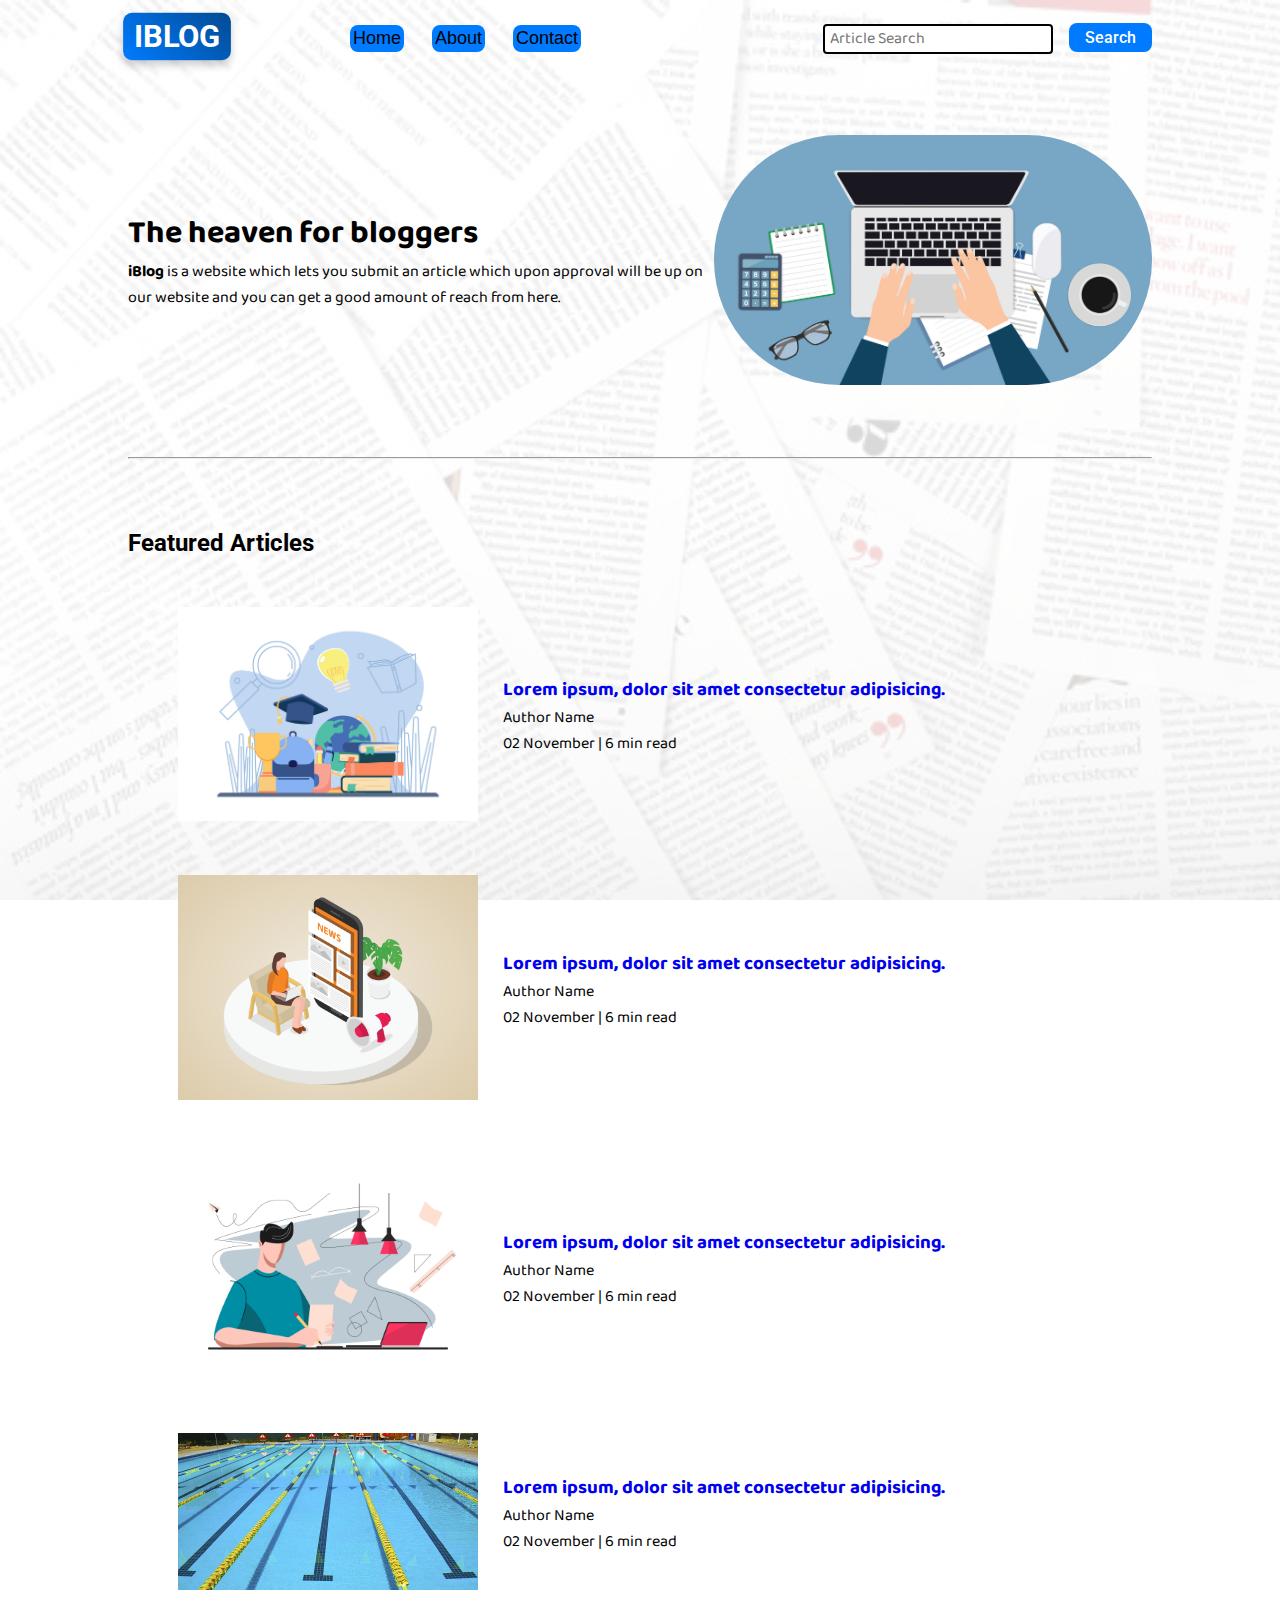
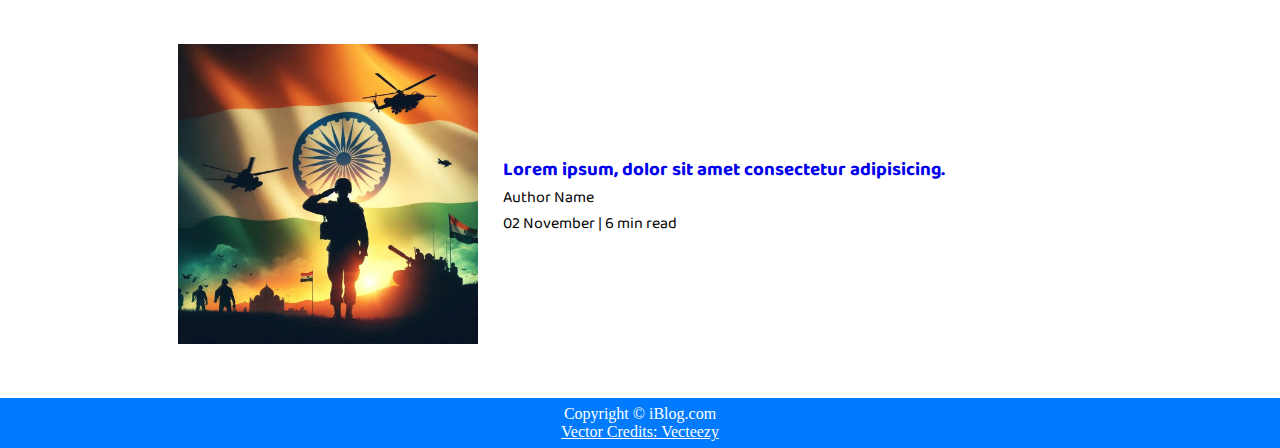
<file: index.html>
<!DOCTYPE html>
<html lang="en">
<head>
    <meta charset="UTF-8">
    <meta name="viewport" content="width=device-width, initial-scale=1.0">
    <link rel="stylesheet" href="css/utils.css">
    <link rel="stylesheet" href="css/style.css">
    <link rel="stylesheet" href="css/mobile.css">
    <title>iBlog</title>
</head>
<body>
    <nav class="navigation max-width-1 m-auto">
        <div class="nav-left">
            <a href="./index.html">
                <span><strong>iBlog</strong></span>
            </a>
            <ul>
                <li><a href="./index.html">Home</a></li>
                <li><a href="./about.html">About</a></li>
                <li><a href="./contact.html">Contact</a></li>
            </ul>
        </div>
        <div class="nav-right">
            <form action="./search.html" method="get">
                <input class="form-input"  type="text" name="query" placeholder="Article Search">
                <button class="btn">Search</button>
            </form>
        </div>
    </nav>

    <!-- --------------------------------- -->
    <div class="content max-width-1 m-auto">
        <div class="content-left">
            <h1>The heaven for bloggers</h1>
            <p><b>iBlog</b> is a website which lets you submit an article which upon approval will be up on our website and you can get a good amount of reach from here.</p>
        </div>
        <div class="content-right">
            <img src="img/home.jpg" alt="iBlog">
        </div>
    </div>
    <div class="max-width-1 m-auto"><hr></div>
    <div class="home max-width-1 m-auto font2">
        <h2>Featured Articles</h2>

        <div class="home-article">
            <div class="home-article-img">
                <img src="img/article1.jpg" alt="article">
            </div>
            <div class="home-article-content font1">
                <a href="/blogpost.html"><h3>Lorem ipsum, dolor sit amet consectetur adipisicing.</h3></a>
                <div>Author Name</div>
                <span>02 November | 6 min read</span>
            </div>
        </div>

        <div class="home-article">
            <div class="home-article-img">
                <img src="img/article2.jpg" alt="article">
            </div>
            <div class="home-article-content font1">
                <a href="/blogpost.html"><h3>Lorem ipsum, dolor sit amet consectetur adipisicing.</h3></a>
                <div>Author Name</div>
                <span>02 November | 6 min read</span>
            </div>
        </div>

        <div class="home-article">
            <div class="home-article-img">
                <img src="img/article3.jpg" alt="article">
            </div>
            <div class="home-article-content font1">
                <a href="/blogpost.html"><h3>Lorem ipsum, dolor sit amet consectetur adipisicing.</h3></a>
                <div>Author Name</div>
                <span>02 November | 6 min read</span>
            </div>
        </div>

        <div class="home-article">
            <div class="home-article-img">
                <img src="img/article4.jpg" alt="article">
            </div>
            <div class="home-article-content font1">
                <a href="/blogpost.html"><h3>Lorem ipsum, dolor sit amet consectetur adipisicing.</h3></a>
                <div>Author Name</div>
                <span>02 November | 6 min read</span>
            </div>
        </div>

        <div class="home-article">
            <div class="home-article-img">
                <img src="img/article5.jpg" alt="article">
            </div>
            <div class="home-article-content font1">
                <a href="./blogpost.html"><h3>Lorem ipsum, dolor sit amet consectetur adipisicing.</h3></a>
                <div>Author Name</div>
                <span>02 November | 6 min read</span>
            </div>
        </div>
    </div>

    <!-- ---------------------------------- -->
    <div class="footer">
        <p>Copyright &copy; iBlog.com</p>
        <a href="https://www.vecteezy.com/free-vector/typing">Vector Credits: Vecteezy</a>
    </div>
</body>
</html>
</file>
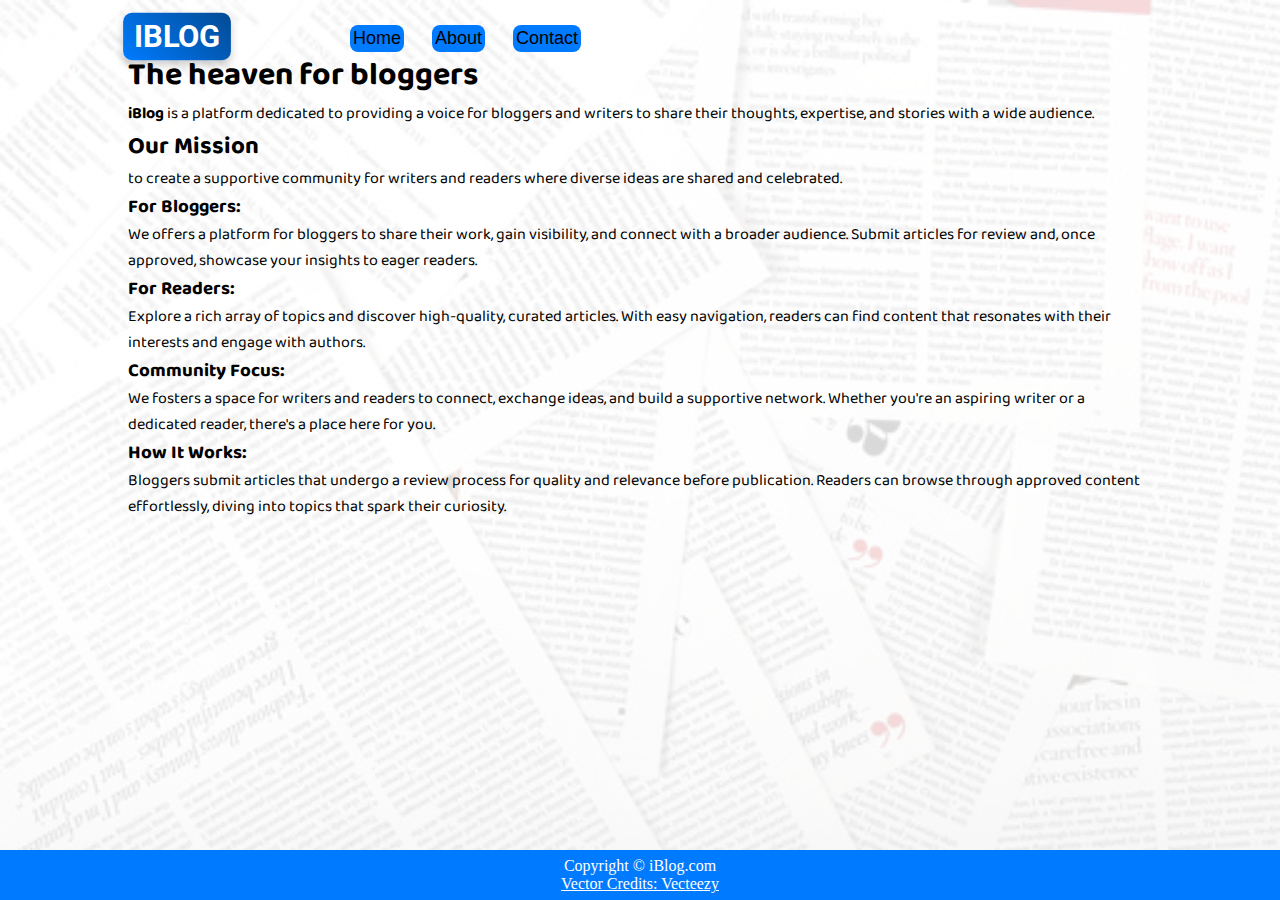
<file: about.html>
<!DOCTYPE html>
<html lang="en">
<head>
    <meta charset="UTF-8">
    <meta name="viewport" content="width=device-width, initial-scale=1.0">
    <link rel="stylesheet" href="css/utils.css">
    <link rel="stylesheet" href="css/style.css">
    <link rel="stylesheet" href="css/about.css">
    <title>iBlog</title>
</head>
<body>
    <nav class="navigation max-width-1 m-auto">
        <div class="nav-left">
            <a href="./index.html">
                <span><strong>iBlog</strong></span>
            </a>
            <ul>
                <li><a href="./index.html">Home</a></li>
                <li><a href="./about.html">About</a></li>
                <li><a href="./contact.html">Contact</a></li>
            </ul>
        </div>
    </nav>

    <!-- --------------------------------- -->
    <div class="content max-width-1 m-auto">
        <div class="content-left">
            <h1>The heaven for bloggers</h1>
            <p><b>iBlog</b> is a platform dedicated to providing a voice for bloggers and writers to share their thoughts, expertise, and stories with a wide audience.</p>
            <h2>Our Mission</h2>
            <p>to create a supportive community for writers and readers where diverse ideas are shared and celebrated.</p>
            <h3>For Bloggers:</h3>
            <p>We offers a platform for bloggers to share their work, gain visibility, and connect with a broader audience. Submit articles for review and, once approved, showcase your insights to eager readers.</p>
            <h3>For Readers:</h3>
            <p>Explore a rich array of topics and discover high-quality, curated articles. With easy navigation, readers can find content that resonates with their interests and engage with authors.</p>
            <h3>Community Focus:</h3>
            <p>We fosters a space for writers and readers to connect, exchange ideas, and build a supportive network. Whether you're an aspiring writer or a dedicated reader, there's a place here for you.</p>
            <h3>How It Works:</h3>
            <p>Bloggers submit articles that undergo a review process for quality and relevance before publication. Readers can browse through approved content effortlessly, diving into topics that spark their curiosity.</p>
        </div>
    </div>

    </div>

    <!-- ---------------------------------- -->
    <div class="footer">
        <p>Copyright &copy; iBlog.com</p>
        <a href="https://www.vecteezy.com/free-vector/typing">Vector Credits: Vecteezy</a>
    </div>
</body>
</html>
</file>
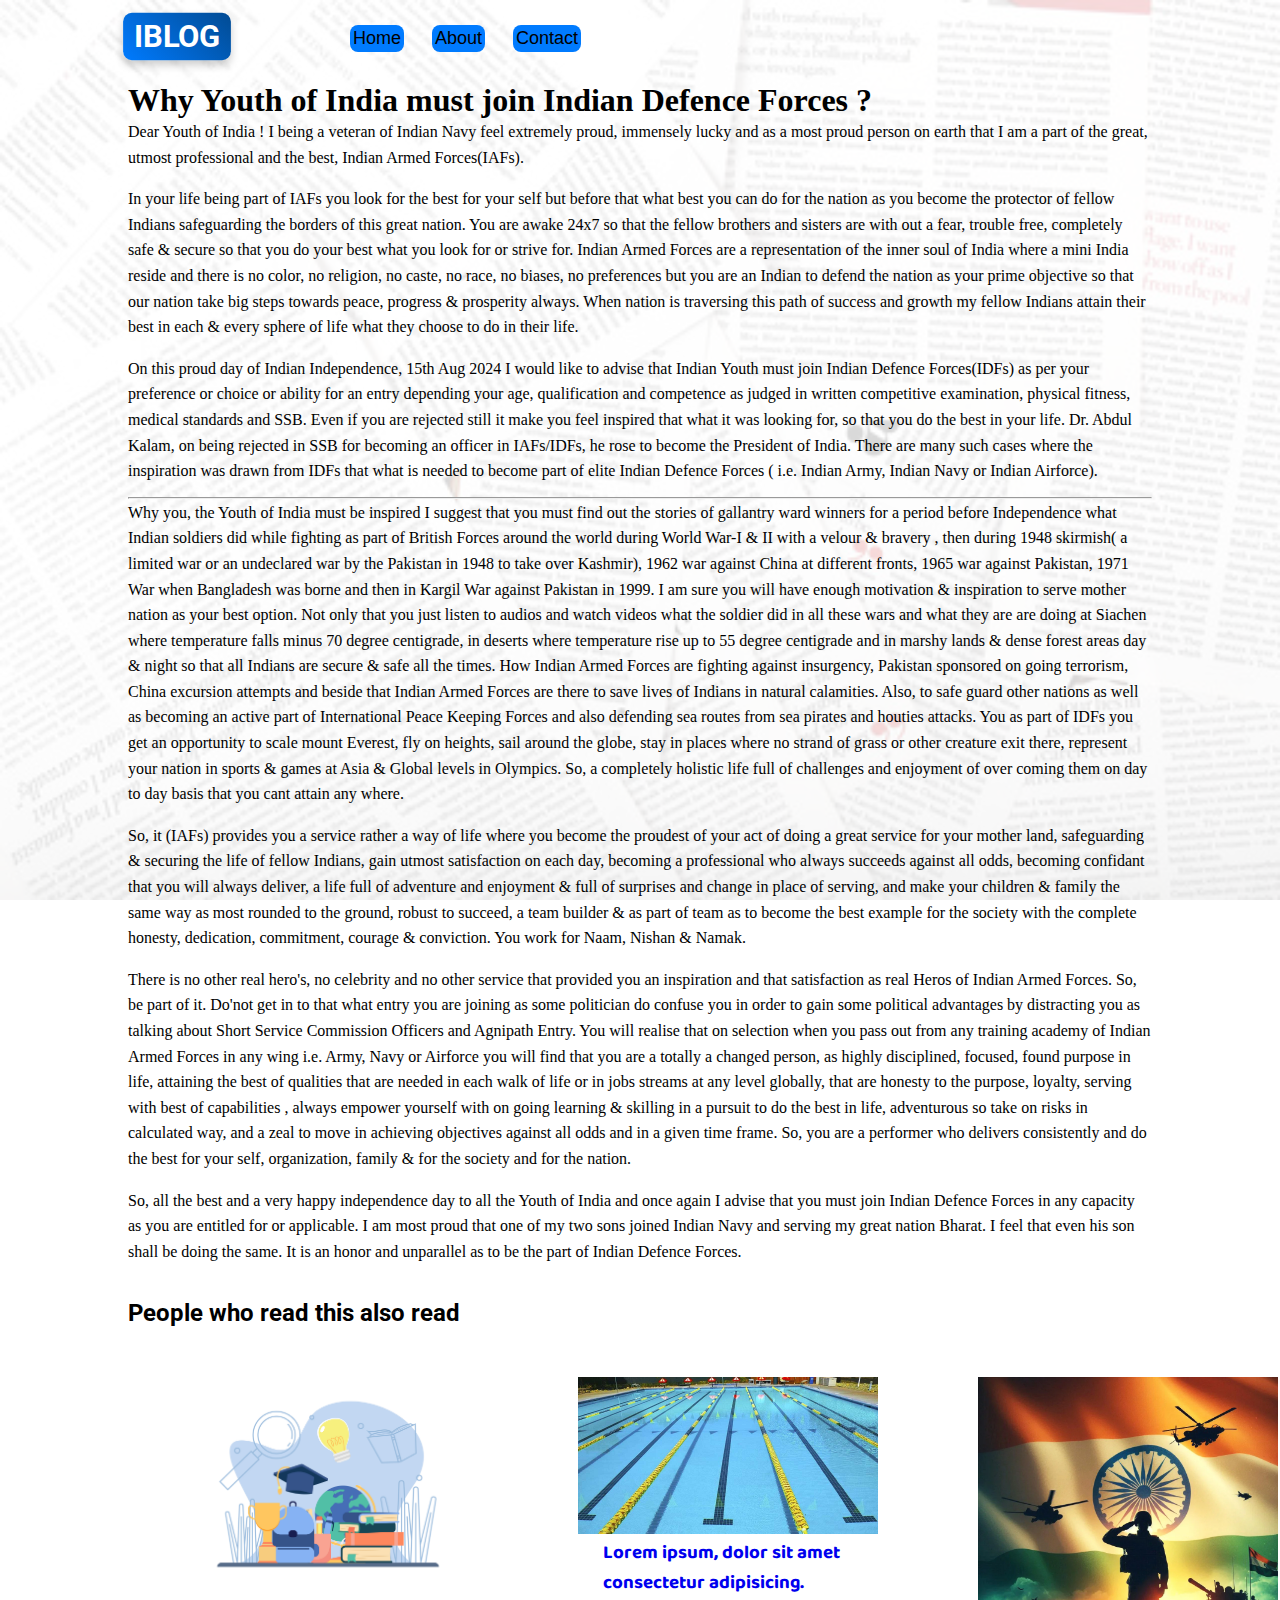
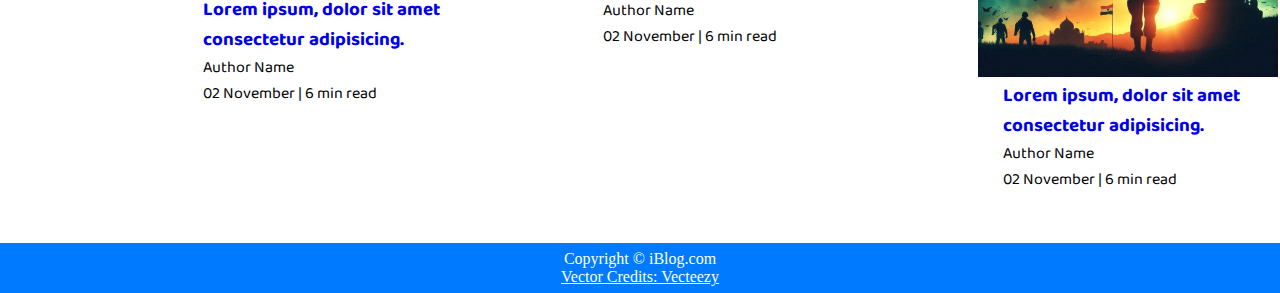
<file: blogpost.html>
<!DOCTYPE html>
<html lang="en">
<head>
    <meta charset="UTF-8">
    <meta name="viewport" content="width=device-width, initial-scale=1.0">
    <link rel="stylesheet" href="css/utils.css">
    <link rel="stylesheet" href="css/style.css">
    <link rel="stylesheet" href="css/blogpost.css">
    <link rel="stylesheet" href="css/mobile.css">
    <title>iBlog</title>
</head>
<body>
    <nav class="navigation max-width-1 m-auto">
        <div class="nav-left">
            <a href="./index.html">
                <span><strong>iBlog</strong></span>
            </a>
            <ul>
                <li><a href="./index.html">Home</a></li>
                <li><a href="./about.html">About</a></li>
                <li><a href="./contact.html">Contact</a></li>
            </ul>
        </div>
    </nav>

    <!-- <div class="post-img">
        <img src="background.jpg" alt="">
    </div> -->

    <!-- --------------------------------- -->
    <div class="content max-width-1 m-auto">
        <h1>Why Youth of India must join Indian Defence Forces ?</h1>
        <p>Dear Youth of India ! I being a veteran of Indian Navy feel extremely proud, immensely lucky and as a most proud person on earth that I am a part of the great, utmost professional and the best, Indian Armed Forces(IAFs).</p>

        <p>In your life being part of IAFs you look for the best for your self but before that what best you can do for the nation as you become the protector of fellow Indians safeguarding the borders of this great nation. You are awake 24x7 so that the fellow brothers and sisters are with out a fear, trouble free, completely safe & secure so that you do your best what you look for or strive for. Indian Armed Forces are a representation of the inner soul of India where a mini India reside and there is no color, no religion, no caste, no race, no biases, no preferences but you are an Indian to defend the nation as your prime objective so that our nation take big steps towards peace, progress & prosperity always. When nation is traversing this path of success and growth my fellow Indians attain their best in each & every sphere of life what they choose to do in their life.</p>
            
        <p>On this proud day of Indian Independence, 15th Aug 2024 I would like to advise that Indian Youth must join Indian Defence Forces(IDFs) as per your preference or choice or ability for an entry depending your age, qualification and competence as judged in written competitive examination, physical fitness, medical standards and SSB. Even if you are rejected still it make you feel inspired that what it was looking for, so that you do the best in your life. Dr. Abdul Kalam, on being rejected in SSB for becoming an officer in IAFs/IDFs, he rose to become the President of India. There are many such cases where the inspiration was drawn from IDFs that what is needed to become part of elite Indian Defence Forces ( i.e. Indian Army, Indian Navy or Indian Airforce).</p>
            
        <p>Why you, the Youth of India must be inspired I suggest that you must find out the stories of gallantry ward winners for a period before Independence what Indian soldiers did while fighting as part of British Forces around the world during World War-I & II with a velour & bravery , then during 1948 skirmish( a limited war or an undeclared war by the Pakistan in 1948 to take over Kashmir), 1962 war against China at different fronts, 1965 war against Pakistan, 1971 War when Bangladesh was borne and then in Kargil War against Pakistan in 1999. I am sure you will have enough motivation & inspiration to serve mother nation as your best option. Not only that you just listen to audios and watch videos what the soldier did in all these wars and what they are are doing at Siachen where temperature falls minus 70 degree centigrade, in deserts where temperature rise up to 55 degree centigrade and in marshy lands & dense forest areas day & night so that all Indians are secure & safe all the times. How Indian Armed Forces are fighting against insurgency, Pakistan sponsored on going terrorism, China excursion attempts and beside that Indian Armed Forces are there to save lives of Indians in natural calamities. Also, to safe guard other nations as well as becoming an active part of International Peace Keeping Forces and also defending sea routes from sea pirates and houties attacks. You as part of IDFs you get an opportunity to scale mount Everest, fly on heights, sail around the globe, stay in places where no strand of grass or other creature exit there, represent your nation in sports & games at Asia & Global levels in Olympics. So, a completely holistic life full of challenges and enjoyment of over coming them on day to day basis that you cant attain any where.</p>
            
        <p>So, it (IAFs) provides you a service rather a way of life where you become the proudest of your act of doing a great service for your mother land, safeguarding & securing the life of fellow Indians, gain utmost satisfaction on each day, becoming a professional who always succeeds against all odds, becoming confidant that you will always deliver, a life full of adventure and enjoyment & full of surprises and change in place of serving, and make your children & family the same way as most rounded to the ground, robust to succeed, a team builder & as part of team as to become the best example for the society with the complete honesty, dedication, commitment, courage & conviction. You work for Naam, Nishan & Namak.</p>
            
        <p>There is no other real hero's, no celebrity and no other service that provided you an inspiration and that satisfaction as real Heros of Indian Armed Forces. So, be part of it. Do'not get in to that what entry you are joining as some politician do confuse you in order to gain some political advantages by distracting you as talking about Short Service Commission Officers and Agnipath Entry. You will realise that on selection when you pass out from any training academy of Indian Armed Forces in any wing i.e. Army, Navy or Airforce you will find that you are a totally a changed person, as highly disciplined, focused, found purpose in life, attaining the best of qualities that are needed in each walk of life or in jobs streams at any level globally, that are honesty to the purpose, loyalty, serving with best of capabilities , always empower yourself with on going learning & skilling in a pursuit to do the best in life, adventurous so take on risks in calculated way, and a zeal to move in achieving objectives against all odds and in a given time frame. So, you are a performer who delivers consistently and do the best for your self, organization, family & for the society and for the nation.</p>
            
        <p>So, all the best and a very happy independence day to all the Youth of India and once again I advise that you must join Indian Defence Forces in any capacity as you are entitled for or applicable. I am most proud that one of my two sons joined Indian Navy and serving my great nation Bharat. I feel that even his son shall be doing the same. It is an honor and unparallel as to be the part of Indian Defence Forces.</p>
    </div>

    <div class="max-width-1 m-auto"><hr></div>
    <div class="home max-width-1 m-auto font2">
        <h2>People who read this also read</h2>
        <div class="row">
            <div class="home-article more-post">
                <div class="home-article-img">
                    <img src="img/article1.jpg" alt="article">
                </div>
                <div class="home-article-content font1">
                    <a href="/blogpost.html"><h3>Lorem ipsum, dolor sit amet consectetur adipisicing.</h3></a>
                    <div>Author Name</div>
                    <span>02 November | 6 min read</span>
                </div>
            </div>

            <div class="home-article more-post">
                <div class="home-article-img">
                    <img src="img/article4.jpg" alt="article">
                </div>
                <div class="home-article-content font1">
                    <a href="/blogpost.html"><h3>Lorem ipsum, dolor sit amet consectetur adipisicing.</h3></a>
                    <div>Author Name</div>
                    <span>02 November | 6 min read</span>
                </div>
            </div>

            <div class="home-article more-post">
                <div class="home-article-img">
                    <img src="img/article5.jpg" alt="article">
                </div>
                <div class="home-article-content font1">
                    <a href="/blogpost.html"><h3>Lorem ipsum, dolor sit amet consectetur adipisicing.</h3></a>
                    <div>Author Name</div>
                    <span>02 November | 6 min read</span>
                </div>
            </div>

        </div>
    </div>

    <!-- ---------------------------------- -->
    <div class="footer">
        <p>Copyright &copy; iBlog.com</p>
        <a href="https://www.vecteezy.com/free-vector/typing">Vector Credits: Vecteezy</a>
    </div>
</body>
</html>
</file>
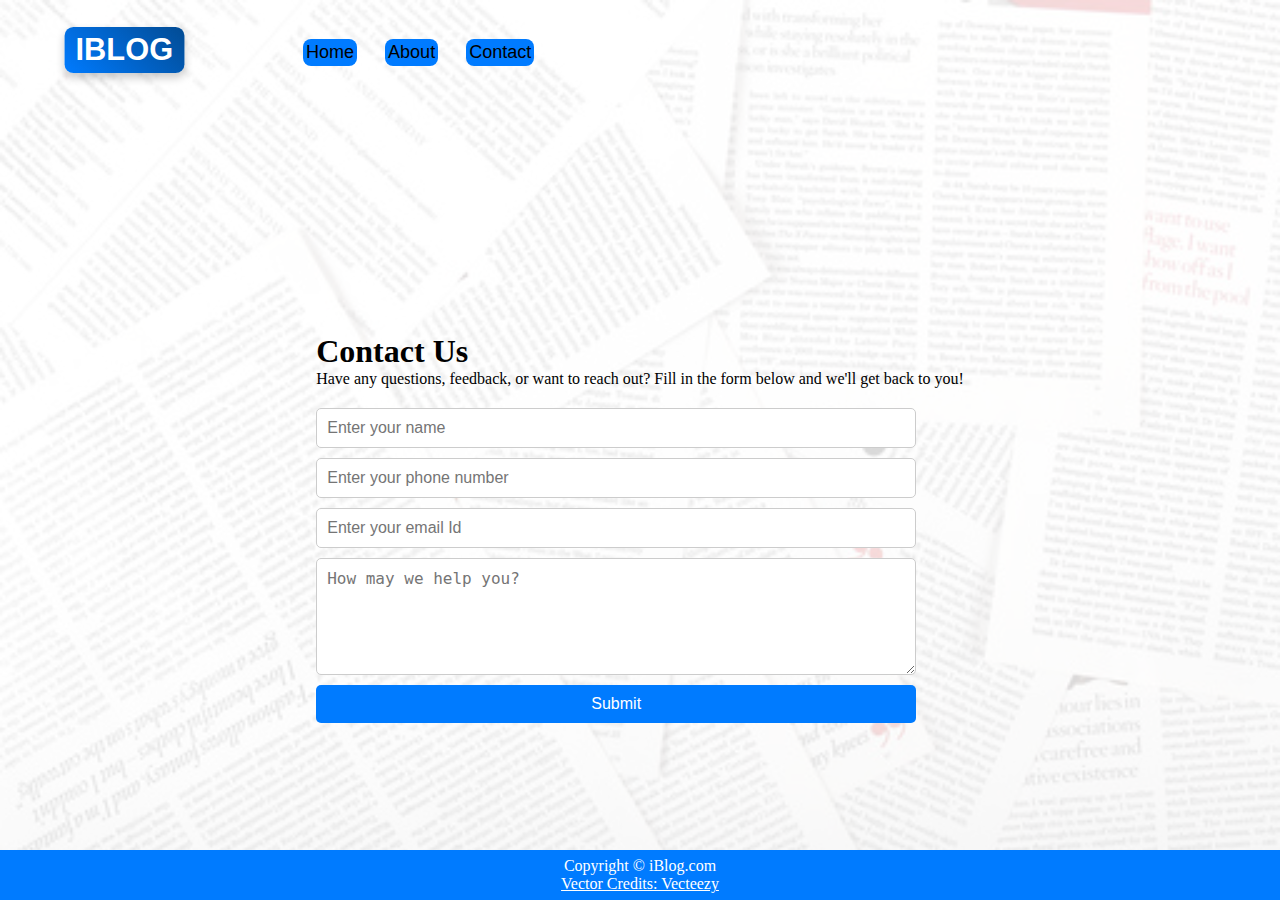
<file: contact.html>
<!DOCTYPE html>
<html lang="en">
<head>
    <meta charset="UTF-8">
    <meta name="viewport" content="width=device-width, initial-scale=1.0">
    <link rel="stylesheet" href="css/contact.css">
    <link rel="stylesheet" href="css/mobile.css">
    <title>Contact - iBlog</title>
</head>
<body>
    <nav class="navigation max-width-1 m-auto">
        <div class="nav-left">
            <a href="./index.html">
                <span><strong>iBlog</strong></span>
            </a>
            <ul>
                <li><a href="./index.html">Home</a></li>
                <li><a href="./about.html">About</a></li>
                <li><a href="./contact.html">Contact</a></li>
            </ul>
        </div>
    </nav>

    <div class="content max-width-2 m-auto">
        <h1>Contact Us</h1>
        <p>Have any questions, feedback, or want to reach out? Fill in the form below and we'll get back to you!</p>
        
        <form class="contact-form" action="/submit-contact" method="post">

            <input type="text" placeholder="Enter your name" required>

            <input type="text" placeholder="Enter your phone number" required>

            <input type="email" placeholder="Enter your email Id">

            <textarea rows="5"  placeholder="How may we help you?" required></textarea>

            <button type="submit" class="submit">Submit</button>
        </form>
    </div>

    <div class="footer">
        <p>Copyright &copy; iBlog.com</p>
        <a href="https://www.vecteezy.com/free-vector/typing">Vector Credits: Vecteezy</a>
    </div>
</body>
</html>
</file>
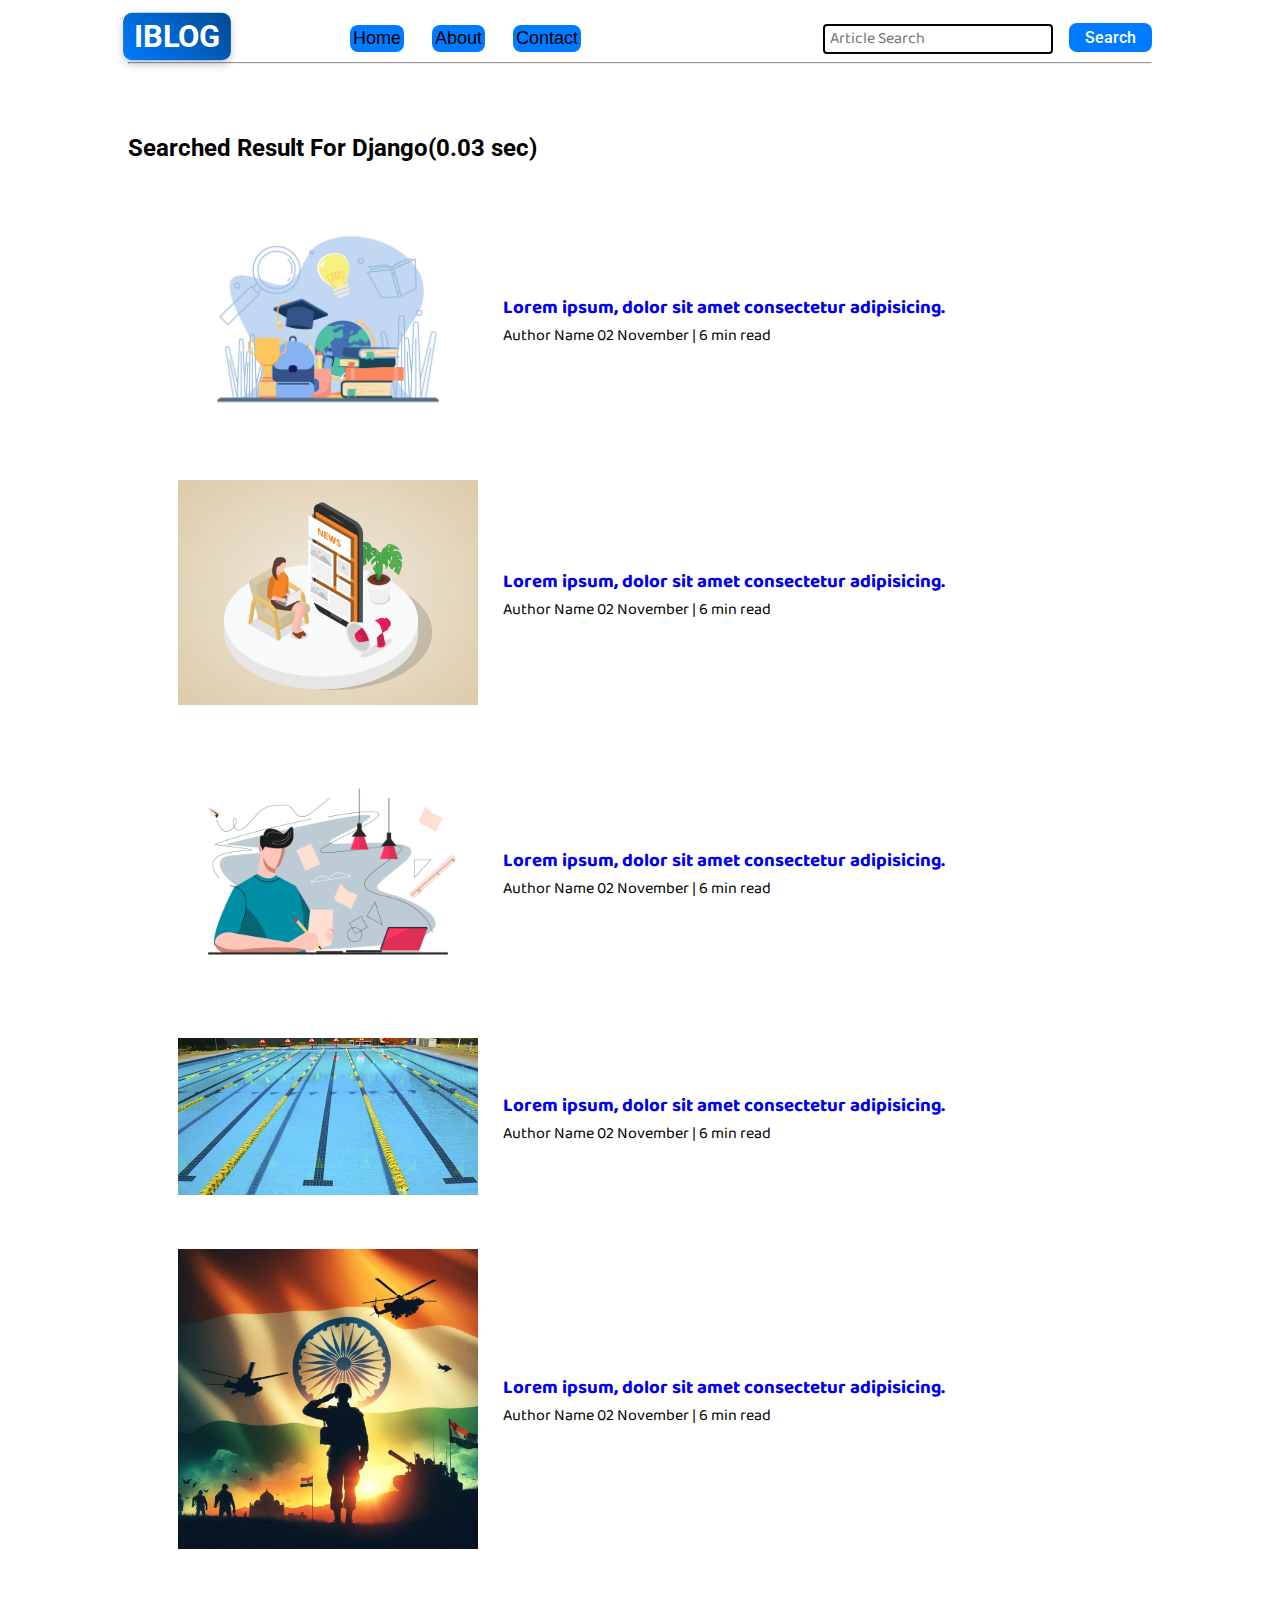
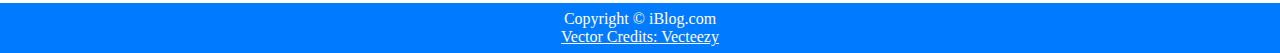
<file: search.html>
<!DOCTYPE html>
<html lang="en">
<head>
    <meta charset="UTF-8">
    <meta name="viewport" content="width=device-width, initial-scale=1.0">
    <link rel="stylesheet" href="css/utils.css">
    <link rel="stylesheet" href="css/style.css">
    <title>iBlog</title>
</head>
<body>
    <nav class="navigation max-width-1 m-auto">
        <div class="nav-left">
            <a href="./index.html">
                <span><strong>iBlog</strong></span>
            </a>
            <ul>
                <li><a href="./index.html">Home</a></li>
                <li><a href="#">About</a></li>
                <li><a href="./contact.html">Contact</a></li>
            </ul>
        </div>
        <div class="nav-right">
            <form action="/search.html" method="get">
                <input class="form-input"  type="text" name="query" placeholder="Article Search">
                <button class="btn">Search</button>
            </form>
        </div>
    </nav>

   
    <div class="max-width-1 m-auto"><hr></div>
    <div class="home max-width-1 m-auto font2">
        <h2>Searched Result For Django(0.03 sec)</h2>

        <div class="home-article">
            <div class="home-article-img">
                <img src="img/article1.jpg" alt="article">
            </div>
            <div class="home-article-content font1">
                <a href="/blogpost.html"><h3>Lorem ipsum, dolor sit amet consectetur adipisicing.</h3></a>
                <span>Author Name</span>
                <span>02 November | 6 min read</span>
            </div>
        </div>

        <div class="home-article">
            <div class="home-article-img">
                <img src="img/article2.jpg" alt="article">
            </div>
            <div class="home-article-content font1">
                <a href="/blogpost.html"><h3>Lorem ipsum, dolor sit amet consectetur adipisicing.</h3></a>
                <span>Author Name</span>
                <span>02 November | 6 min read</span>
            </div>
        </div>

        <div class="home-article">
            <div class="home-article-img">
                <img src="img/article3.jpg" alt="article">
            </div>
            <div class="home-article-content font1">
                <a href="/blogpost.html"><h3>Lorem ipsum, dolor sit amet consectetur adipisicing.</h3></a>
                <span>Author Name</span>
                <span>02 November | 6 min read</span>
            </div>
        </div>

        <div class="home-article">
            <div class="home-article-img">
                <img src="img/article4.jpg" alt="article">
            </div>
            <div class="home-article-content font1">
                <a href="/blogpost.html"><h3>Lorem ipsum, dolor sit amet consectetur adipisicing.</h3></a>
                <span>Author Name</span>
                <span>02 November | 6 min read</span>
            </div>
        </div>

        <div class="home-article">
            <div class="home-article-img">
                <img src="img/article5.jpg" alt="article">
            </div>
            <div class="home-article-content font1">
                <a href="/blogpost.html"><h3>Lorem ipsum, dolor sit amet consectetur adipisicing.</h3></a>
                <span>Author Name</span>
                <span>02 November | 6 min read</span>
            </div>
        </div>
    </div>

    <!-- ---------------------------------- -->
    <div class="footer">
        <p>Copyright &copy; iBlog.com</p>
        <a href="https://www.vecteezy.com/free-vector/typing">Vector Credits: Vecteezy</a>
    </div>
</body>
</html>
</file>
<file: css/utils.css>
:root{
    --main-bg-color: brown;
    --font1: 'Baloo Bhai 2', cursive;
    --font2: 'Roboto', sans-serif;
}

.max-width-1{
    max-width: 80vw;
}

.max-width-2{
    max-width: 60vw;
}

.m-auto{
    margin: auto;
}

.font1{
    font-family: var(--font1);
}
.font2{
    font-family: var(--font2);
}

/* ------------------------------------------------"iBlog" icon design------------------------------------- */
.nav-left span strong {
    font-size: 28px;
    font-weight: 700;
    color: white; /* Vibrant color to make it stand out */
    padding: 5px 10px;
    background: linear-gradient(45deg, #007BFF, #024b93); /* Gradient background */
    border-radius: 8px;
    box-shadow: 0px 4px 8px rgba(0, 0, 0, 0.2); /* Shadow for depth */
    text-transform: uppercase;
    display: inline-block;
    transform: scale(1.1);
    transition: transform 0.2s;
    cursor: pointer;
}
/* ------------------------------------------------------------------------------------------------------- */

.form-input{
    padding: 0px 5px;
    font-size: 16px;
    border: 2px solid black;
    border-radius: 4px;
    margin: 0 13px;
    font-family: var(--font1);
}

/* -----------------------------------------search button design---------------------------------------------*/
.btn {
    font-family: 'Roboto', sans-serif; /* Font for consistency */
    padding: 5px 16px; /* Button padding */
    font-size: 16px;
    font-weight: 500;
    color: white;
    background-color: #007BFF; /* Primary blue color */
    border: none;
    border-radius: 8px;
    cursor: pointer;
    transition: background-color 0.3s, transform 0.2s;
}

.btn:hover {
    background-color: #024b93; /* Darker shade on hover */
    transform: scale(1.05); /* Slightly enlarge on hover */
}

.btn:active {
    background-color: #004080; /* Darkest shade when active */
    transform: scale(0.98); /* Slightly shrink on click */
}

.btn:focus {
    outline: none; /* Remove outline */
    box-shadow: 0 0 0 3px rgba(0, 123, 255, 0.5); /* Add focus shadow */
}
/*-----------------------------------------------------------------------------------------------------------*/
</file>
<file: css/style.css>
@import url('https://fonts.googleapis.com/css2?family=Baloo+Bhai+2:wght@400..800&display=swap');
@import url('https://fonts.googleapis.com/css2?family=Roboto:ital,wght@0,100;0,300;0,400;0,500;0,700;0,900;1,100;1,300;1,400;1,500;1,700;1,900&display=swap');

* {
    padding: 0;
    margin: 0;
}

.navigation {
    font-family: var(--font1);
    /* height: 74px; */
    /* background-color: red; */
    display: flex;
    justify-content: space-between;
    align-items: center;
    margin-top: 15px;
}

.nav-left{
    font-size: 20px;
    display: flex;
    font-family: var(--font2);
}

.nav-left ul li{
    list-style: none;
    margin: 0 14px;
    font-family:'Gill Sans', 'Gill Sans MT', Calibri, 'Trebuchet MS', sans-serif;
    transition: background-color 0.3s, transform 0.2s;
    padding: 3px; 
    border-radius: 8px; 
    background-color: #007BFF; 
    color: white;
}
.nav-left ul li:hover{
    background-color: #024b93;
    transform: scale(1.05);
}

.nav-left ul{
    display: flex;
    align-items: center;
    padding: 10px;
    margin: 0 100px;
    font-size: 18px;
}

.nav-left ul li a{
    text-decoration: none;
    color: black;
}


.content {
    height: 395px;
    /* background-color: rgb(143, 143, 228); */
    display: flex;
}
.content::after{
    content: "";
    background-image: url('../img/background.jpg');
    background-size: cover; /* Ensures image covers the content area */
    background-position: center; /* Centers the image */
    background-repeat: no-repeat; /* Prevents tiling */
    position: absolute;
    top: 0;
    left: 0;
    right: 0;
    bottom: 0;
    opacity: 0.15;
    z-index: -1; /* Keeps the background behind the content */
}

.content-left{
    font-family: var(--font1);
    /* width: 50%; */
    display: flex;
    flex-direction: column;
    justify-content: center;
}

.content-right{
    /* width: 50%; */
    display: flex;
    align-items: center;
    justify-content: center;
}
.content-right img{
    height: 250px;
    border-radius: 900px;
}


.home{
    /* background-color: red; */
    margin-top: 70px;
}
.home-article{
    display: flex;
    margin: 50px;
}
.home-article img{
    width: 300px;
}
.home-article-content{
    align-self: center;
    padding: 0px 25px;
}
.home-article-content a{
    text-decoration: none;
}

.footer {
    height: 50px;
    background-color: #007BFF;
    display: flex;
    align-items: center;
    justify-content: center;
    color: white;
    flex-direction: column;
}
.footer a{
    color: white;
}
</file>
<file: css/mobile.css>
@media screen and (max-width: 1150px){
    .navigation{
        flex-direction: column;
        margin-bottom: 23px;
        text-align: center;
    }

    .nav-left{
        flex-direction: column;
        text-align: center;
    }

    .content-right{
        display: none;
    }

    .home-article{
        flex-direction: column;
    }

    .home-article-img{
        text-align: center;
    }

    .row{
        flex-direction: column;
    }

    .home h2{
        margin-top: 3500px;
    }
}
</file>
<file: css/about.css>
*{
    margin: 0;
    padding: 0;
}

.footer { 
    position:absolute; 
    bottom: 0; 
    width: 100%;
}

.content-left{
    margin-top: 50px;
}
</file>
<file: css/blogpost.css>
.content {
    /* background-color: blueviolet; */
    flex-direction: column;
    max-width: auto; /* Limit width to control line length */
    margin: auto;
    padding: 20px; /* Add padding for better readability */
    word-wrap: break-word; /* Allows long words to break to the next line */
}

.content p {
    line-height: 1.6; /* Increases readability with line spacing */
    margin-bottom: 1em; /* Add spacing between paragraphs */
}

.row{
    display: flex;
}

.more-post{
    flex-direction: column;
}

.home h2{
    margin-top: 800px;
}
.footer { 
    position-anchor:initial; 
    bottom: 0; 
    width: 100%;
}
</file>
<file: css/contact.css>
/*===========================================================utils================================================================*/
html, body {
    height: 100%;
    margin: 0;
    display: flex;
    flex-direction: column;
}

:root{
    --main-bg-color: brown;
    --font1: 'Baloo Bhai 2', cursive;
    --font2: 'Roboto', sans-serif;
}

.max-width-1{
    max-width: 89vw;
}

.max-width-2{
    max-width: 60vw;

}

.m-auto{
    margin: auto;
}

.font1{
    font-family: var(--font1);
}
.font2{
    font-family: var(--font2);
}

/* ------------------------------------------------"iBlog" icon design------------------------------------- */
.nav-left span strong {
    font-size: 28px;
    font-weight: 700;
    color: white; /* Vibrant color to make it stand out */
    padding: 5px 10px;
    background: linear-gradient(45deg, #007BFF, #024b93); /* Gradient background */
    border-radius: 8px;
    box-shadow: 0px 4px 8px rgba(0, 0, 0, 0.2); /* Shadow for depth */
    text-transform: uppercase;
    display: inline-block;
    transform: scale(1.1);
    transition: transform 0.2s;
    cursor: pointer;
}
/* ------------------------------------------------------------------------------------------------------- */

.form-input{
    padding: 0px 5px;
    font-size: 16px;
    border: 2px solid black;
    border-radius: 4px;
    margin: 0 13px;
    font-family: var(--font1);
}

/* -----------------------------------------search button design---------------------------------------------*/
.btn {
    font-family: 'Roboto', sans-serif; /* Font for consistency */
    padding: 5px 16px; /* Button padding */
    font-size: 16px;
    font-weight: 500;
    color: white;
    background-color: #007BFF; /* Primary blue color */
    border: none;
    border-radius: 8px;
    cursor: pointer;
    transition: background-color 0.3s, transform 0.2s;
}

.btn:hover {
    background-color: #024b93; /* Darker shade on hover */
    transform: scale(1.05); /* Slightly enlarge on hover */
}

.btn:active {
    background-color: #004080; /* Darkest shade when active */
    transform: scale(0.98); /* Slightly shrink on click */
}

.btn:focus {
    outline: none; /* Remove outline */
    box-shadow: 0 0 0 3px rgba(0, 123, 255, 0.5); /* Add focus shadow */
}
/*-----------------------------------------------------------------------------------------------------------*/

/*==========================================================================style===============================================================*/
@import url('https://fonts.googleapis.com/css2?family=Baloo+Bhai+2:wght@400..800&display=swap');
@import url('https://fonts.googleapis.com/css2?family=Roboto:ital,wght@0,100;0,300;0,400;0,500;0,700;0,900;1,100;1,300;1,400;1,500;1,700;1,900&display=swap');

* {
    padding: 0;
    margin: 0;
}

.navigation {
    font-family: var(--font1);
    height: 74px;
    /* background-color: red; */
    display: flex;
    justify-content: space-between;
    align-items: center;
    margin-top: 15px;
}

.nav-left{
    width: 1150px;
    font-size: 20px;
    display: flex;
    font-family: var(--font2);
}

.nav-left ul li{
    list-style: none;
    margin: 0 14px;
    font-family:'Gill Sans', 'Gill Sans MT', Calibri, 'Trebuchet MS', sans-serif;
    transition: background-color 0.3s, transform 0.2s;
    padding: 3px; 
    border-radius: 8px; 
    background-color: #007BFF; 
    color: white;
}
.nav-left ul li:hover{
    background-color: #024b93;
    transform: scale(1.05);
}

.nav-left ul{
    display: flex;
    align-items: center;
    padding: 10px;
    margin: 0 100px;
    font-size: 18px;
}

.nav-left ul li a{
    text-decoration: none;
    color: black;
}


.content {
    height: 395px;
    flex-direction: column;
    /* background-color: rgb(143, 143, 228); */
    /* display: flex; */
}
.content::after{
    content: "";
    background-image: url('../img/background.jpg');
    background-size: cover; /* Ensures image covers the content area */
    background-position: center; /* Centers the image */
    background-repeat: no-repeat; /* Prevents tiling */
    position: absolute;
    top: 0;
    left: 0;
    right: 0;
    bottom: 0;
    opacity: 0.15;
    z-index: -1; /*Keeps the background behind the content*/
}

.contact-form {
    display: flex;
    flex-direction: column; /* Stack items vertically */
    gap: 10px; /* Space between each element */
    max-width: 600px; 
    margin-top: 20px;
}

.contact-form input,
.contact-form textarea {
    padding: 10px; /* Padding inside input and textarea */
    border: 1px solid #ccc; /* Border style */
    border-radius: 5px; /* Rounded corners */
    font-size: 16px; /* Font size */
    width: 100%; /* Make input and textarea take full width */
    box-sizing: border-box; /* Include padding in total width */
}

.contact-form .submit {
    background-color: #007BFF; /* Button color */
    color: white; /* Button text color */
    padding: 10px; /* Padding inside the button */
    border: none; /* No border */
    border-radius: 5px; /* Rounded corners */
    cursor: pointer; /* Pointer cursor on hover */
    font-size: 16px; /* Font size */
}

.contact-form .submit:hover {
    background-color: #024b93; /* Darker color on hover */
}



.home{
    /* background-color: red; */
    margin-top: 70px;
}
.home-article{
    display: flex;
    margin: 50px;
}
.home-article img{
    width: 300px;
}
.home-article-content{
    align-self: center;
    padding: 0px 25px;
}
.home-article-content a{
    text-decoration: none;
}


.footer {
    height: 50px;
    background-color: #007BFF;
    display: flex;
    align-items: center;
    justify-content: center;
    color: white;
    flex-direction: column;
}
.footer a{
    color: white;
}
</file>
